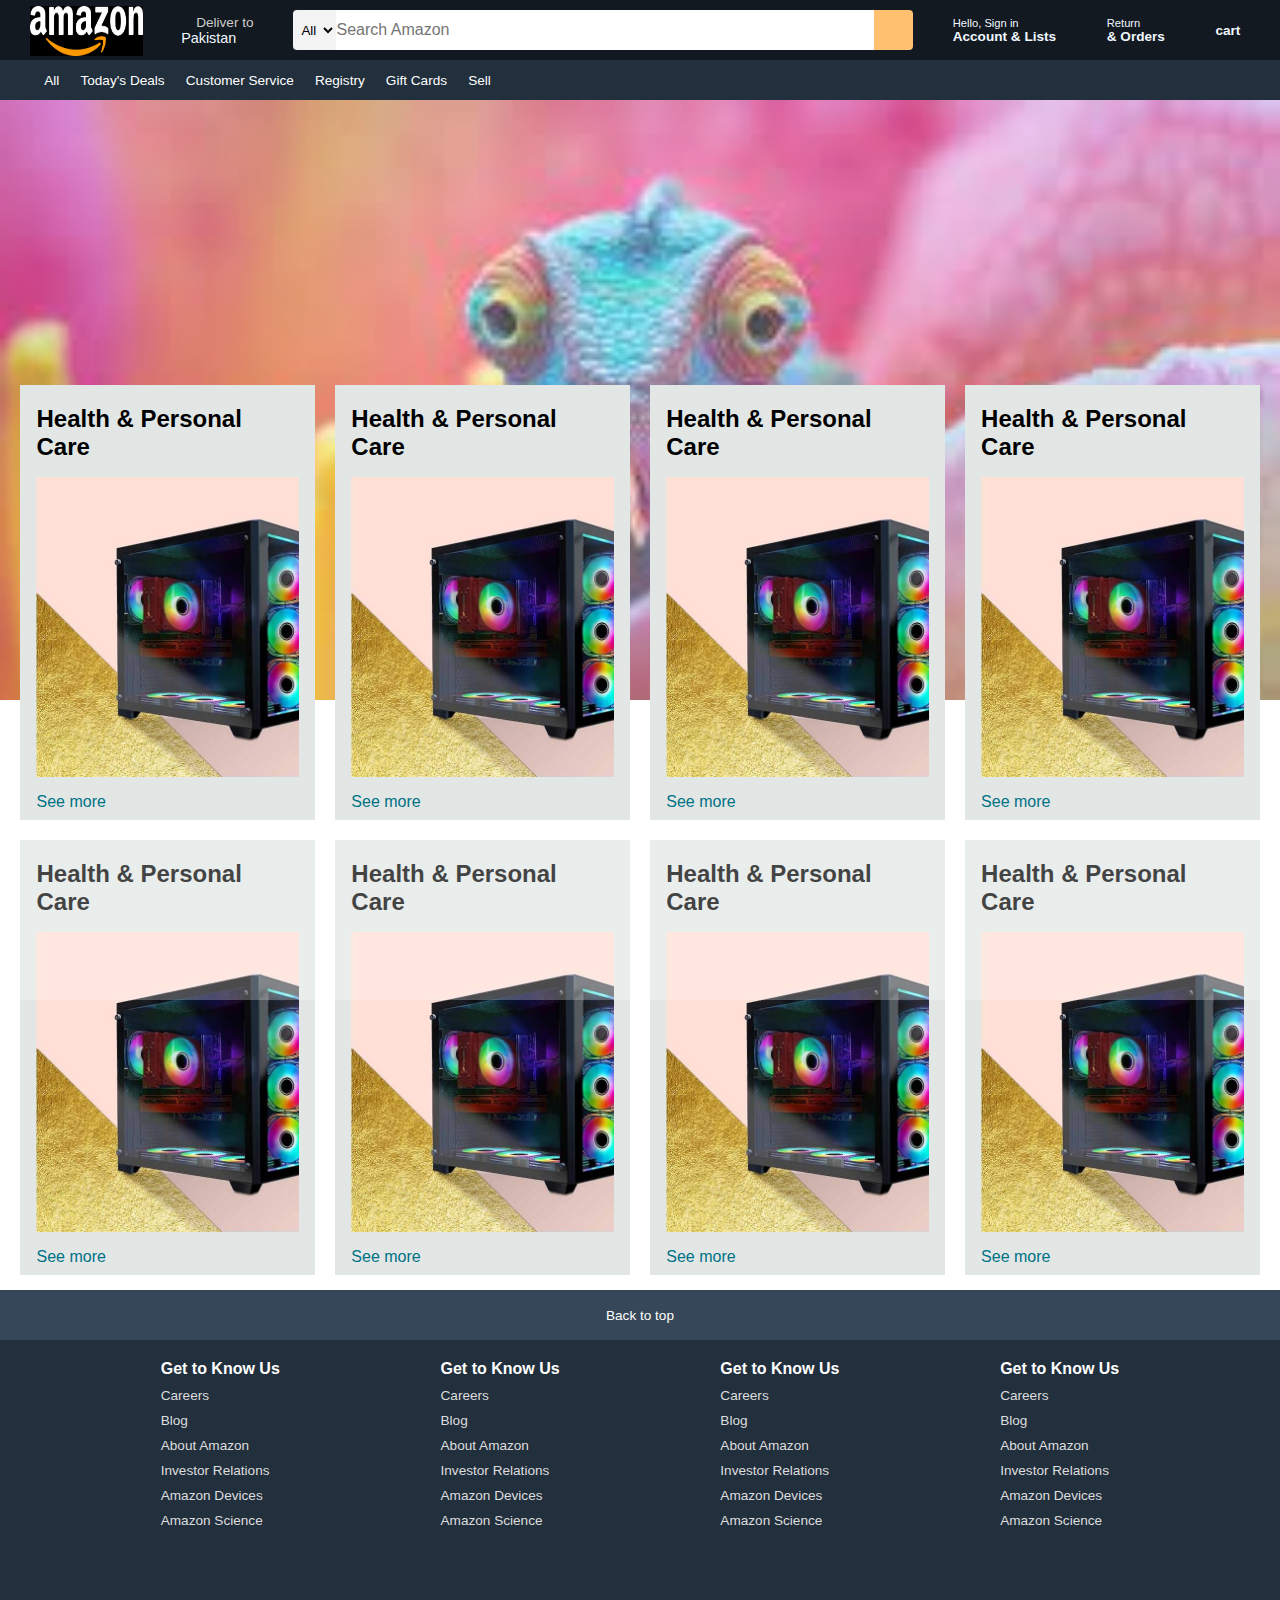
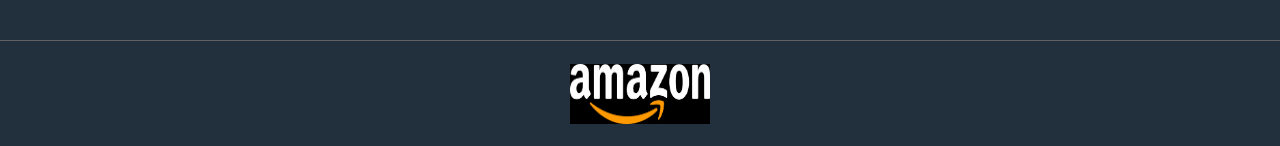
<file: index.html>
<!DOCTYPE html>
<html lang="en">
<head>
    <meta charset="UTF-8">
    <meta name="viewport" content="width=device-width, initial-scale=1.0">
    <title>Amazon Store</title>
    <link rel="stylesheet" href="index.css">
</head>
<body>
    <header>
<div class="navbar">
    <div class="nav-logo">
            <img src="images.png" alt="" class="logo border" style="height: 50px;" >
        </div>
        <div class="nav-address border">
            <div class="deliverto">
                Deliver to
            </div>
            
            <div class="country"> <i class="fa-solid fa-location-dot"></i> Pakistan</div>
        </div>
        <div class="nav-search">
            <select name="" id="" class="search-select">
                <option value="">All</option>
            </select>
            <input type="text" placeholder="Search Amazon" class="search-input">
            <div class="search-icon">
                <i class="fa-solid fa-magnifying-glass"></i>
            </div>
        </div>
        <div class="nav-signin border">
            <p class="signin-first">Hello, Sign in</p>
            <p class="signin-second">Account & Lists</p>
        </div>
        <div class="nav-signin border">
            <p class="signin-first">Return</p>
            <p class="signin-second">& Orders</p>
        </div>
        <div class="nav-cart border">
            <div>
           <P> <i class="fa-solid fa-cart-shopping" ></i></P></div>
            
            <div></div><p>cart</p>
        </div>
        </div>
    </div>
</div>
<div class="panel">
    
    <i class="fa-solid fa-bars border"></i>
    <p> All </p>
    <p>Today's Deals </p>
    <p>Customer Service </p>
    <p>Registry </p>
    <p>Gift Cards </p>
    <p>Sell </p>


</div>

    </header>
    <div class="hero-section">
        <div class="blur"></div>
        <div class="shop-section">
        <div class="box1 relative box">
            <div class="box-content">
                <h2>Health & Personal Care</h2>
            <div class="box-img" style="background-image: url('box1-image.jpg');"></div>
            <p>See more</p>
            </div>
            

        </div>
        <div class="box2 relative box"> <div class="box-content">
            <h2>Health & Personal Care</h2>
        <div class="box-img" style="background-image: url('box1-image.jpg');"></div>
        <p>See more</p>
        </div></div>
        <div class="box3 relative box"> <div class="box-content">
            <h2>Health & Personal Care</h2>
        <div class="box-img" style="background-image: url('box1-image.jpg');"></div>
        <p>See more</p>
        </div></div>
        <div class="box4 relative box"> <div class="box-content">
            <h2>Health & Personal Care</h2>
        <div class="box-img" style="background-image: url('box1-image.jpg');"></div>
        <p>See more</p>
        </div></div>
    </div>
    <div class="hero-section2">
        <div class="shop-section">
        <div class="box1 hero-section2-box">
            <div class="box-content">
                <h2>Health & Personal Care</h2>
            <div class="box-img" style="background-image: url('box1-image.jpg');"></div>
            <p>See more</p>
            </div>
            

        </div>
        <div class="box2 hero-section2-box"> <div class="box-content">
            <h2>Health & Personal Care</h2>
        <div class="box-img" style="background-image: url('box1-image.jpg');"></div>
        <p>See more</p>
        </div></div>
        <div class="box3 hero-section2-box"> <div class="box-content">
            <h2>Health & Personal Care</h2>
        <div class="box-img" style="background-image: url('box1-image.jpg');"></div>
        <p>See more</p>
        </div></div>
        <div class="box4 hero-section2-box"> <div class="box-content">
            <h2>Health & Personal Care</h2>
        <div class="box-img" style="background-image: url('box1-image.jpg');"></div>
        <p>See more</p>
        </div></div>
    </div>
    </div>
    <footer>
        <div class="foot-panel1">
            <div>Back to top</div>

        </div>
        <div class="foot-panel2">
            <ul>
                <p style="font-weight: 700;">Get to Know Us</p>
<a href="">Careers</a>
<a href="">Blog</a>
<a href="">About Amazon</a>
<a href="">Investor Relations</a>
<a href="">Amazon Devices</a>
<a href="">Amazon Science</a>
            </ul>
            <ul>
                <p style="font-weight: 700;">Get to Know Us</p>
<a href="">Careers</a>
<a href="">Blog</a>
<a href="">About Amazon</a>
<a href="">Investor Relations</a>
<a href="">Amazon Devices</a>
<a href="">Amazon Science</a>
            </ul>
            <ul>
                <p style="font-weight: 700;">Get to Know Us</p>
<a href="">Careers</a>
<a href="">Blog</a>
<a href="">About Amazon</a>
<a href="">Investor Relations</a>
<a href="">Amazon Devices</a>
<a href="">Amazon Science</a>
            </ul>
            <ul>
                <p style="font-weight: 700;">Get to Know Us</p>
<a href="">Careers</a>
<a href="">Blog</a>
<a href="">About Amazon</a>
<a href="">Investor Relations</a>
<a href="">Amazon Devices</a>
<a href="">Amazon Science</a>
            </ul>
        </div>
        <div class="foot-panel3">
            <img src="images.png" alt="" style="height: 60px; width: 140px;">
        </div>
    </footer>
</body>
</html>
</file>
<file: index.css>
*{
margin: 0;
padding: 0;
font-family: Arial;
border: border-box;
}
.navbar{
    height: 60px;
    background-color: #131921;
    display: flex;
    color: aliceblue;
    align-items: center;
    justify-content: space-evenly;

}
.nav-logo{
    height: 50px;
    width: 113px;
}
.logo{
    height: 60px; width: 113px;

}
.border{
    border: 1.5px solid transparent;
}
.border:hover{
    border: 1.5px solid white;
}
/* box 2 */
.nav-address{
    padding: 10px;
}
.deliverto{
 font-size: .85rem;
 color: #ccc;
 margin-left: 15px;
 
}
.country{
    font-size: .90rem;
}
/* box 3 Search */
.nav-search{
    
    display: flex;
    background-color: none;
    width: 620px;
    height: 40px;
   
    justify-content: space-evenly;
}
.nav-search:hover{
    border: 2px solid orange;
    border-radius: 6px;
}
.search-select{
    background-color: #f3f3f3;
    width: 50px;
    text-align: center;
    border-top-left-radius: 4px;
    border-bottom-left-radius: 4px;
    border: none;

}
.search-select:hover{
    background-color: #eaeaea;
}
.search-input{
    width: 100%;
    font-size: 1rem;
    border: none;
}
.search-icon{
    width: 45px;
    display: flex;
    justify-content: center;
    align-items: center;
    font-size: 1.25rem;
    background-color: #ffc170;
    border-top-right-radius: 4px;
    border-bottom-right-radius: 4px;
    color: #131921;
}
.search-icon:hover{
background-color: #ffba60;

}
/* box 4 signin */
.nav-signin{
    padding: 10px;
}
.signin-first{
    font-size: .7rem;
}
.signin-second{
    font-size: .85rem;
    font-weight: 700;
}
/* box 6 */
.nav-cart{
    display: flex;
    padding: 10px;
}
.nav-cart i{
    font-size: 30px;
}
.nav-cart p{
    font-size: .85rem;
    font-weight: 700;

}
/* panel */
.panel{
    background-color: #222f3d;
    height: 40px;
    display: flex;
    color: #fff;
    justify-content: space-evenly;
    align-items: center;
    padding-right: 60%;
    font-size: .85rem;
}
.blur{
    position: absolute;
    width: 100%;
    height: 100%;
    background: rgba(255, 255, 255, 0.263);
}
.relative{
    position: relative;
}
/* hero section */
.hero-section{
    background-image: url('[data-uri]') ;
    height: 600px;
    background-size: cover;
    /* background: linear-gradient(to bottom, rgba(255, 255, 255, 1), rgba(255, 255, 255, 1)); */
    /* background-image: linear-gradient(yellow, white); */
}
.shop-section{
    
    display: flex;
    justify-content: space-evenly;
    
}
.box{
    background-color: #e2e7e6;
    margin-top: 285px;
    /* border: 2px solid black; */
    height: 400px;
    width: 23%;
    padding: 20px 0px 15px;

}
.box-img{
    margin-top: 1rem;
    margin-bottom: 1rem;
    height: 300px;
    background-size: cover;
}
.box-content{
    margin-left: 1rem;
    margin-right: 1rem;
}
.box-content p{
    color: #007185;
}
.hero-section2-box{
    background-color: #e2e7e6;
    
    /* border: 2px solid black; */
    height: 400px;
    width: 23%;
    padding: 20px 0px 15px;
    margin-top: 20px;

}
/* footer */
.foot-panel1{
    margin-top: 15px;
    height: 50px;
    color: white;
    display: flex;
    font-size: .85rem;
    background-color: #37475a;
    justify-content: space-evenly;
    align-items: center;
    
}
.foot-panel2{
    background-color: #222f3d;
    color: white;
    height: 300px;
    display: flex;
    justify-content: space-evenly;

}
ul{
    margin-top: 20px;
}
ul a{
    display: block;
    font-size: .85rem;
    margin-top: 10px;
    color: #dddddd;
    text-decoration: none;
}
ul p{
    font-weight: 700px;
    color: #fff;
}
.foot-panel3{
    display: flex;
    background-color: #222f3d;
    color: white;
    border-top: .4px solid rgb(97, 97, 97);
    height: 105px; 
    align-items: center;
    justify-content: space-evenly;  
}
</file>
